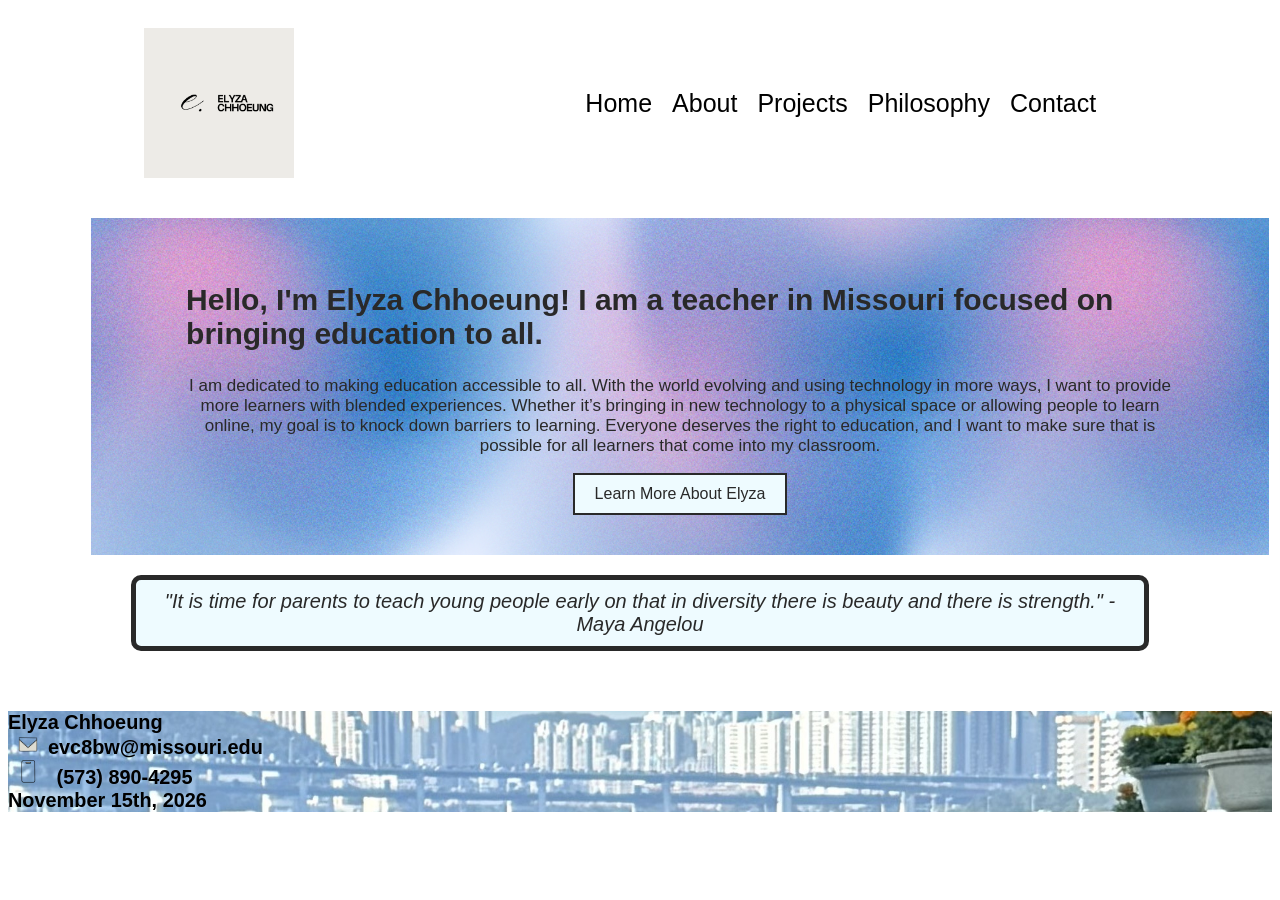
<file: Webdev/index.html>
<!DOCTYPE html>
<html lang="en-US">

<head>
    <meta charset="utf-8">
    <meta name="viewport" content="width=device-width, initial-scale=1.0">
    <link rel="stylesheet" href="style.css">
    <link rel="stylesheet" href="nav.css">
    <title>Home Page</title>
    <!--
        Name:Elyza Chhoeung
        Date:November 19th, 2026
        Course:IS_LT 7355
        Description:Web Design and Development Project
        -->

</head>
<body>
      <header>
        <div class="logo">
            <img src="media/logo.png" alt="Elyza's Site Logo">
        </div>

          <nav>
            <ul>
                <li><a href="https://elyzavc.github.io/Webdev/index.html">Home</a></li>
                <li><a href="https://elyzavc.github.io/Webdev/about.html">About</a></li>
                <li><a href="https://elyzavc.github.io/Webdev/portfolio.html">Projects</a></li>
                <li><a href="https://elyzavc.github.io/Webdev/reflection.html">Philosophy</a></li>
                <li><a href="https://elyzavc.github.io/Webdev/contact.html">Contact</a></li>
            </ul>
        </nav>
    </header>
    <main>
        <section id="hero">
            <div class="container">
                <h1> Hello, I'm Elyza Chhoeung! I am a teacher in Missouri focused on bringing education to all.</h1>
                    <p>
                I am dedicated to making education accessible to all. With the world evolving and using technology in
                more ways, I want to provide more learners with blended experiences. Whether it’s bringing in new
                technology to a physical space or allowing people to learn online, my goal is to knock down
                barriers to learning. Everyone deserves the right to education, and I want to make sure that is possible for all learners that come into my classroom.
            </p>
              <button>Learn More About Elyza</button>
            </div>
        </section>
    

            <div class="quote">
                <blockquote>"It is time for parents to teach young people early on that in diversity there is beauty and there is strength." - Maya Angelou</blockquote>

            </div>
        </section>
    </main>

    <footer class="site-footer">
        <h3>Elyza Chhoeung <br>
            <img src="media/email.png" alt="Email Icon" class="email-icon">evc8bw@missouri.edu <br>
            <img src="media/phone.png" alt="Phone Icon" class="phone-icon"> (573) 890-4295
            <br> November 15th, 2026

        </h3>

    </footer>
</body>

</html>
</file>
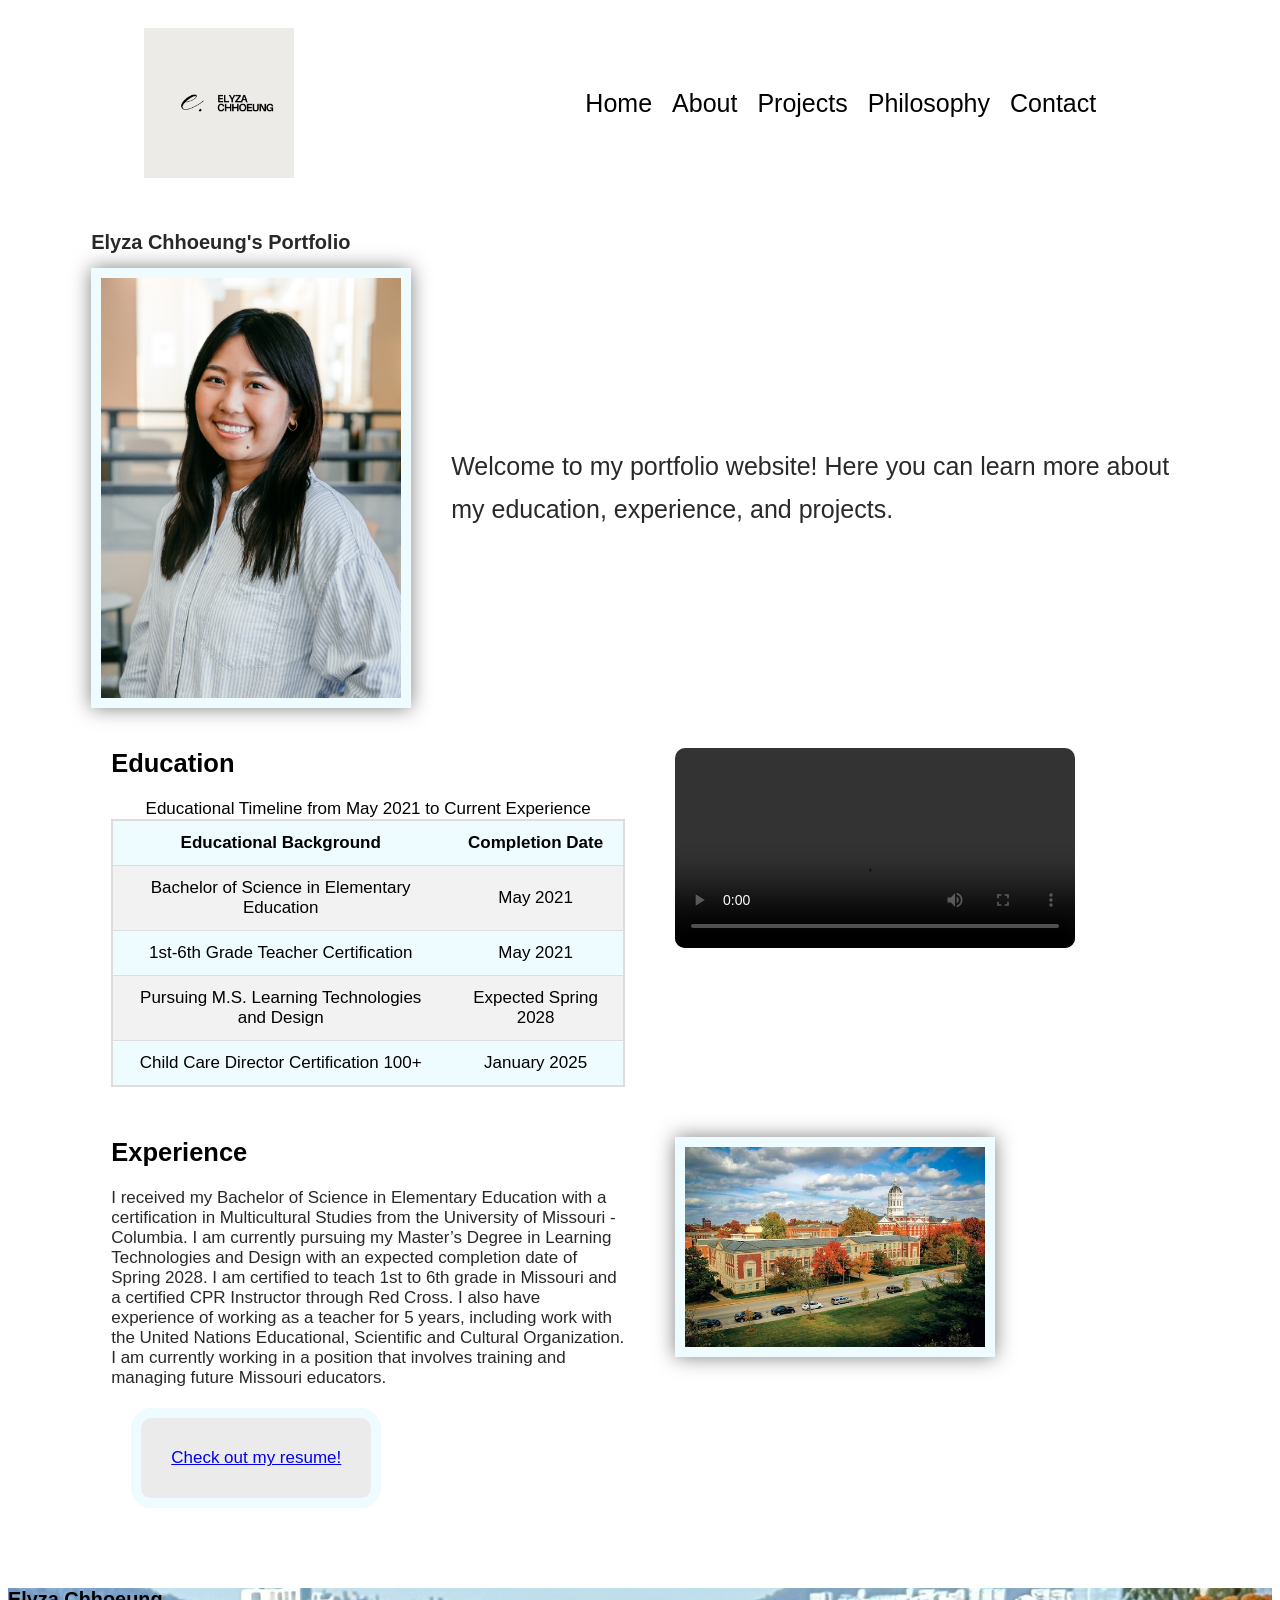
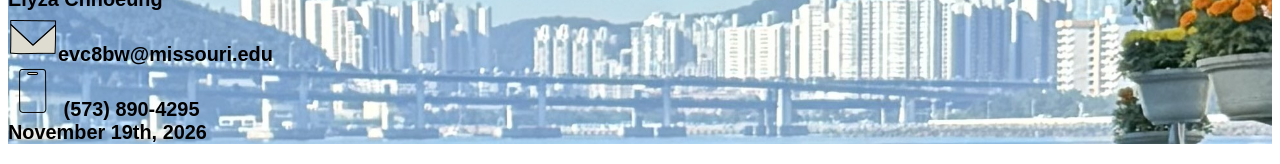
<file: Webdev/about.html>
<!DOCTYPE html>
<html lang="en-US">

<head>
    <meta charset="utf-8">
    <meta name="viewport" content="width=device-width, initial-scale=1.0">
    <link rel="stylesheet" href="style.css">
    <link rel="stylesheet" href="nav.css">
    <title>Home Page</title>
    <!--
        Name:Elyza Chhoeung
        Date:November 19th, 2026
        Course:IS_LT 7355
        Description:Web Design and Development Project
        -->

</head>

<body class="about-page">
    <header>
        <div class="logo">
            <img src="media/logo.png" alt="Elyza's Site Logo">
        </div>

          <nav>
            <ul>
                <li><a href="https://elyzavc.github.io/Webdev/index.html">Home</a></li>
                <li><a href="https://elyzavc.github.io/Webdev/about.html">About</a></li>
                <li><a href="https://elyzavc.github.io/Webdev/portfolio.html">Projects</a></li>
                <li><a href="https://elyzavc.github.io/Webdev/reflection.html">Philosophy</a></li>
                <li><a href="https://elyzavc.github.io/Webdev/contact.html">Contact</a></li>
            </ul>
        </nav>
    </header>
    <main>
    <h1> <!-- INSERT LOGO -->Elyza Chhoeung's Portfolio </h1>
    <div class="intro">
        <img src="media/headshot.jpg" alt="Image of Elyza Chhoeung" class="headshot">

        <p>Welcome to my portfolio website! Here you can learn more about my education, experience, and projects. </p>
    </div>

<div class="about-layout">

    <!-- EDUCATION: TOP LEFT -->
    <section class="about-info">
        <h2>Education</h2>

        <div class="table-container">
            <table>
                <caption>Educational Timeline from May 2021 to Current Experience</caption>
                <thead>
                    <tr>
                        <th scope="col">Educational Background</th>
                        <th scope="col">Completion Date</th>
                    </tr>
                </thead>
                <tbody>
                    <tr>
                        <td>Bachelor of Science in Elementary Education</td>
                        <td>May 2021</td>
                    </tr>
                    <tr>
                        <td>1st-6th Grade Teacher Certification</td>
                        <td>May 2021</td>
                    </tr>
                    <tr>
                        <td>Pursuing M.S. Learning Technologies and Design</td>
                        <td>Expected Spring 2028</td>
                    </tr>
                    <tr>
                        <td>Child Care Director Certification 100+</td>
                        <td>January 2025</td>
                    </tr>
                </tbody>
            </table>
        </div>
    </section>

    <!-- VIDEO: TOP RIGHT -->
    <video class="about-video" controls width="500">
        <source src="media/svideocompressed.mp4" type="video/mp4">
        Your browser does not support the video tag.
    </video>

    <!-- EXPERIENCE: BOTTOM LEFT -->
    <section class="experience">
        <h2>Experience</h2>
        <p>I received my Bachelor of Science in Elementary Education with a certification in Multicultural Studies
            from the University of Missouri - Columbia. I am currently pursuing my Master’s Degree in Learning
            Technologies and Design with an expected completion date of Spring 2028. I am certified to teach 1st to
            6th grade in Missouri and a certified CPR Instructor through Red Cross. I also have experience of
            working as a teacher for 5 years, including work with the United Nations Educational, Scientific and
            Cultural Organization. I am currently working in a position that involves training and managing future
            Missouri educators.
        </p>

        <div class="resume">
            <a href="media/Chhoeung.Resume.pdf">Check out my resume!</a>
        </div>
    </section>

    <!-- CEHD PHOTO: BOTTOM RIGHT -->
    <img src="media/CEHD.jpg" alt="Image of the University of Missouri" class="cehd">

</div>

        
    </main>
    <footer class=site-footer>
            <h3>Elyza Chhoeung <br>
                <img src="media/email.png" alt="Email Icon">evc8bw@missouri.edu <br>
                <img src="media/phone.png" alt="Phone Icon"> (573) 890-4295
                <br> November 19th, 2026

            </h3>

        </footer>
</body>

</html>
</file>
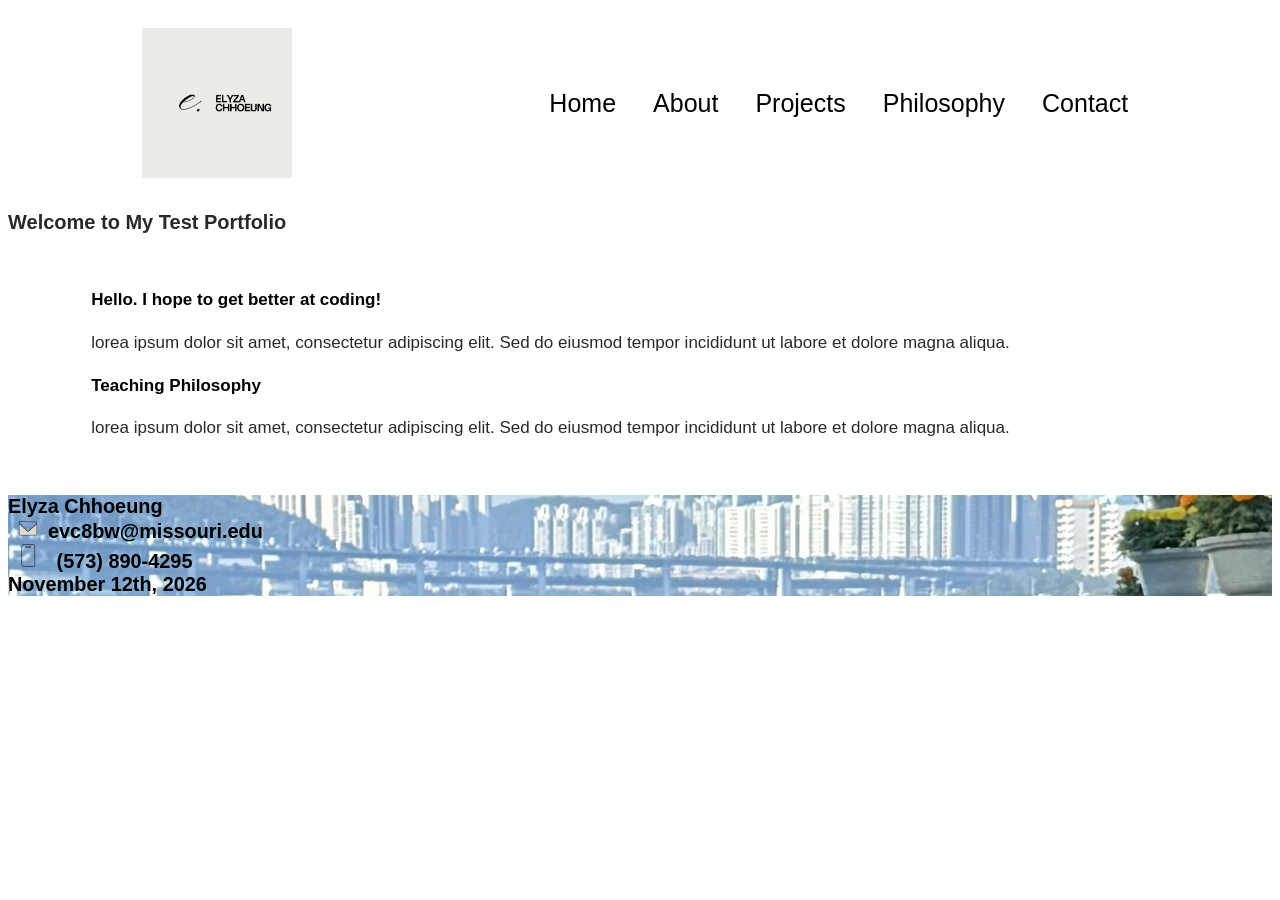
<file: Webdev/Chhoeungtemplate.html>
<!DOCTYPE html>
<html lang="en-US">

<head>
    <meta charset="utf-8">
    <meta name="viewport" content="width=device-width, initial-scale=1.0">
    <link rel="stylesheet" href="nav.css">
    <link rel="stylesheet" href="style.css">
    <link rel="shortcut icon" type="image/x-icon" href="media/favicon.ico">
    <!--
        Name:Elyza Chhoeung
        Date:10/15/2026
        Course:IS_LT 7355
        Description:Web Design and Development Project
        -->
    <!-- Insert Logo and Rest of Navigation
         -->
</head>

<body>
    <header>
        <div class="logo">
            <img src="media/logo.png" alt="Elyza's Site Logo">
        </div>

            <input type="checkbox" id="menu-toggle" />
            <label for="menu-toggle" class="hamburger">☰</label>
        <nav class="mobile-menu">


            <ul>
                <li><a href="https://elyzavc.github.io/Webdev/index.html">Home</a></li>
                <li><a href="https://elyzavc.github.io/Webdev/about.html">About</a></li>
                <li><a href="https://elyzavc.github.io/Webdev/projects.html">Projects</a></li>
                <li><a href="https://elyzavc.github.io/Webdev/reflection.html">Philosophy</a></li>
                <li><a href="https://elyzavc.github.io/Webdev/contact.html">Contact</a></li>
            </ul>
        </nav>

    </header>
    <h1> Welcome to My Test Portfolio </h1>
    <main>
        <h4> Hello. I hope to get better at coding! <!-- Link to internal CSS Styling --></h4>
        <p><!-- Enter content about my career and interests -->lorea ipsum dolor sit amet, consectetur adipiscing elit.
            Sed do eiusmod tempor incididunt ut labore et dolore
            magna aliqua.</p>

        <h4>Teaching Philosophy</h4>
        <p><!-- Enter information about my teaching philosophy -->lorea ipsum dolor sit amet, consectetur adipiscing
            elit. Sed do eiusmod tempor incididunt ut labore et dolore
            magna aliqua.</p>
    </main>

    <footer class="site-footer">
        <h3>Elyza Chhoeung <br>
            <img src="media/email.png" alt="Email Icon" class="email-icon">evc8bw@missouri.edu <br>
            <img src="media/phone.png" alt="Phone Icon" class="phone-icon"> (573) 890-4295
            <br> November 12th, 2026

        </h3>

    </footer>
</body>

</html>
</file>
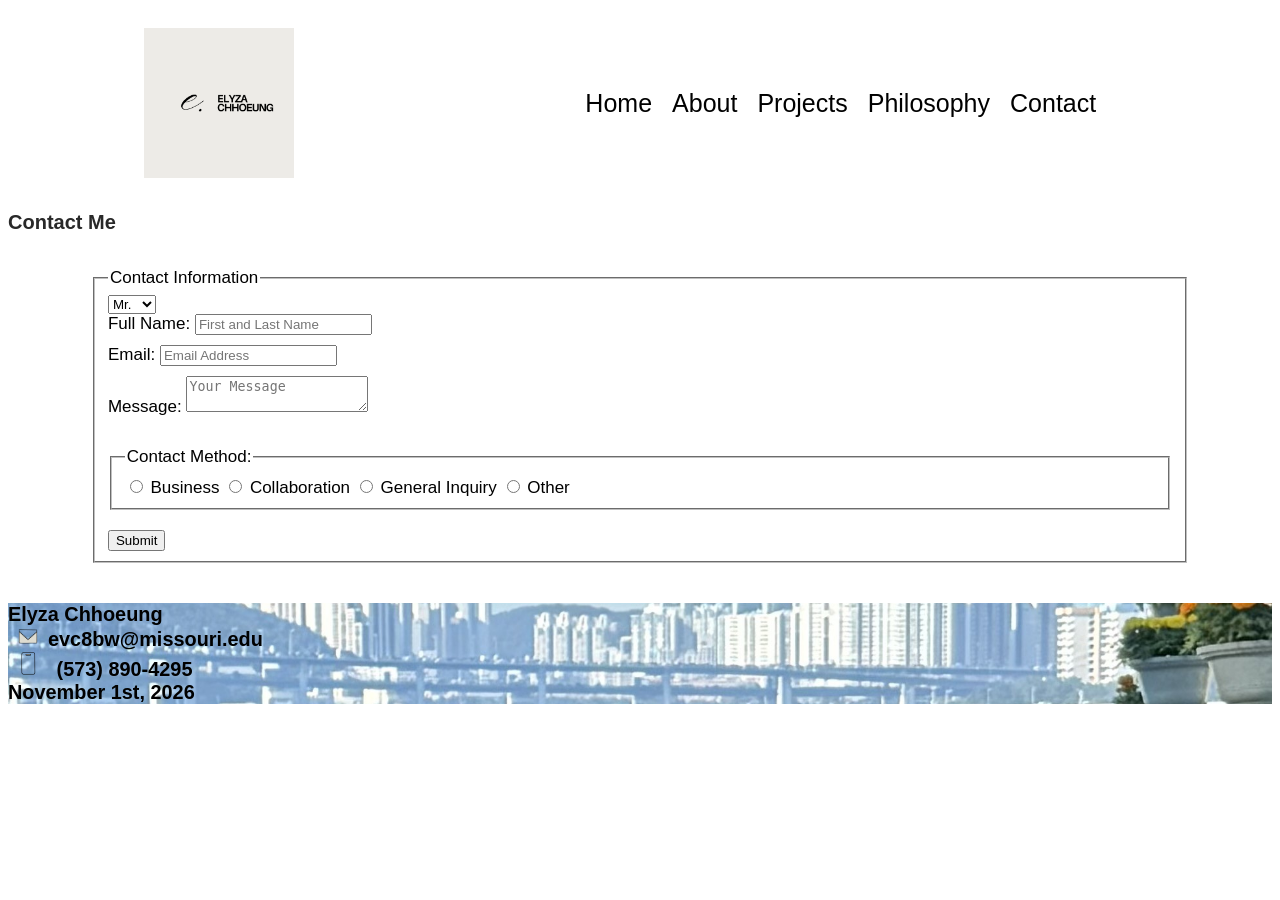
<file: Webdev/contact.html>
<!DOCTYPE html>
<html lang="en-US">

<head>
    <meta charset="utf-8">
    <meta name="viewport" content="width=device-width, initial-scale=1.0">
    <link rel="stylesheet" href="nav.css">
    <link rel="stylesheet" href="style.css">
    <link rel="shortcut icon" type="image/x-icon" href="media/favicon.ico">
    <title>Contact</title>
    <!--
        Name:Elyza Chhoeung
        Date:11/1/2026
        Course:IS_LT 7355
        Description:Web Design and Development Project
        -->
    <!-- Insert Logo and Rest of Navigation
         -->
</head>

<body>
    <header>
        <div class="logo">
            <img src="media/logo.png" alt="Elyza's Site Logo">
        </div>
        <nav>
            <ul>
                <li><a href="https://elyzavc.github.io/Webdev/index.html">Home</a></li>
                <li><a href="https://elyzavc.github.io/Webdev/about.html">About</a></li>
                <li><a href="https://elyzavc.github.io/Webdev/portfolio.html">Projects</a></li>
                <li><a href="https://elyzavc.github.io/Webdev/reflection.html">Philosophy</a></li>
                <li><a href="https://elyzavc.github.io/Webdev/contact.html">Contact</a></li>
            </ul>
        </nav>

    </header>
    <h1> Contact Me </h1>
    <main>
        <form>
            <fieldset>
                <legend>Contact Information</legend>
                <select id="title" name="title">
                    <option value="mr">Mr.</option>
                    <option value="mrs">Mrs.</option>
                    <option value="ms">Ms.</option>
                    <option value="mx">Mx. </option>
                    <option value="dr">Dr.</option>
                </select>
                <div class="name">
                    <label for="name">Full Name:</label>
                    <input type="name" name="name" id="name" placeholder="First and Last Name" />

                </div>
                <div class="email">
                    <label for="email">Email:</label>
                    <input type="email" name="email" id="email" placeholder="Email Address" />
                </div>
                <div class="message">
                    <label for="message">Message:</label>
                    <textarea name="message" id="message" placeholder="Your Message"></textarea>
                </div>
                <br>
                <fieldset class="contact-method">
                    <legend>Contact Method:</legend>
                    <input type="radio" name="Contact Method" id="business" value="Business" />
                    <label for="business">Business</label>
                    <input type="radio" name="Contact Method" id="collaboration" value="Collaboration" />
                    <label for="collaboration">Collaboration</label>
                    <input type="radio" name="Contact Method" id="more-info" value="More Information" />
                    <label for="more-info">General Inquiry</label>
                    <input type="radio" name="Contact Method" id="other" value="Other" />
                    <label for="other">Other</label>
                </fieldset>
                <br>
                <input type="submit" name="submit" id="submit" class="submit-button" />
        </form>
    </main>

    <footer class=site-footer>
        <h3>Elyza Chhoeung <br>
            <img src="media/email.png" alt="Email Icon" class="email-icon">evc8bw@missouri.edu <br>
            <img src="media/phone.png" alt="Phone Icon" class="phone-icon"> (573) 890-4295
            <br> November 1st, 2026

        </h3>

    </footer>
</body>

</html>
</file>
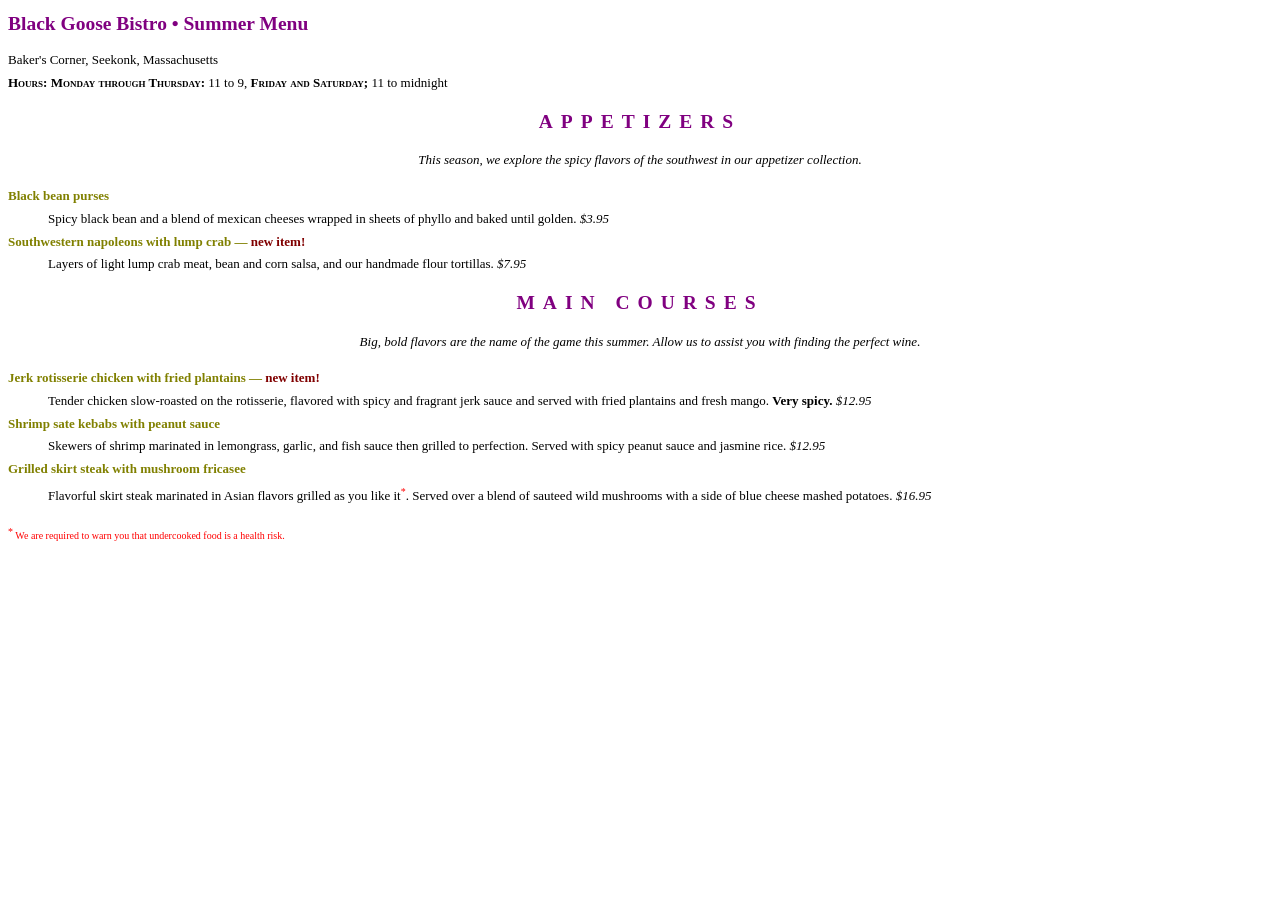
<file: Webdev/menu.html>
<!DOCTYPE html>
<html>

<head>
    <meta charset="utf-8">
    <title>Black Goose Bistro Summer Menu</title>
<style type="text/css">
    body {
        font-family: Georgia, serif;
        font-size: small;  
        line-height: 175%;
    }
    h1 { font-size: 1.5em; 
    color: purple; }
dt { font-weight: bold; 
color: olive;}
h2 { font-size: 1em Georgia, serif; 
text-transform: uppercase;
letter-spacing: 8px;
color: purple; }
#appetizers p, #entrees p {
    font-style: italic; }
dt strong { color:maroon; }
#header p { font-style: italic; 
color: gray; }
#header, h2, #appetizers p, #entrees p {
    text-align: center; }
.price {
    font-style: italic;
    font-family: Georgia, serif;
}
.label {
    font-weight: bold;
font-variant: small-caps;
font-style: normal;
}
p.warning, sup {
    font-size: x-small;
    color: red;
}


    </style>
</head>

<body>
    <div id="info">
     
        <h1>Black Goose Bistro &bull; Summer Menu</h1>

        <p>Baker's Corner, Seekonk, Massachusetts<br>
            <span class="label">Hours: Monday through Thursday:</span> 11 to 9, <span class="label">Friday and
                Saturday;</span> 11 to midnight
        </p>
    </div>

    <div id="appetizers">
        <h2>Appetizers</h2>
        <p>This season, we explore the spicy flavors of the southwest in our appetizer collection.</p>

        <dl>
            <dt>Black bean purses</dt>
            <dd>Spicy black bean and a blend of mexican cheeses wrapped in sheets of phyllo and baked until golden.
                <span class="price">$3.95</span></dd>

            <dt class="newitem">Southwestern napoleons with lump crab &mdash; <strong>new item!</strong></dt>
            <dd>Layers of light lump crab meat, bean and corn salsa, and our handmade flour tortillas. <span
                    class="price">$7.95</span></dd>
        </dl>
    </div>

    <div id="entrees">

        <h2>Main courses</h2>
        <p>Big, bold flavors are the name of the game this summer. Allow us to assist you with finding the perfect wine.
        </p>


        <dl>

            <dt class="newitem">Jerk rotisserie chicken with fried plantains &mdash; <strong>new item!</strong></dt>
            <dd>Tender chicken slow-roasted on the rotisserie, flavored with spicy and fragrant jerk sauce and served
                with fried plantains and fresh mango. <strong>Very spicy.</strong> <span class="price">$12.95</span>
            </dd>

            <dt>Shrimp sate kebabs with peanut sauce</dt>
            <dd>Skewers of shrimp marinated in lemongrass, garlic, and fish sauce then grilled to perfection. Served
                with spicy peanut sauce and jasmine rice. <span class="price">$12.95</span></dd>

            <dt>Grilled skirt steak with mushroom fricasee</dt>
            <dd>Flavorful skirt steak marinated in Asian flavors grilled as you like it<sup>*</sup>. Served over a blend
                of sauteed wild mushrooms with a side of blue cheese mashed potatoes. <span class="price">$16.95</span>
            </dd>
        </dl>

    </div>

    <p class="warning"><sup>*</sup> We are required to warn you that undercooked food is a health risk.</p>

</body>

</html>
</file>
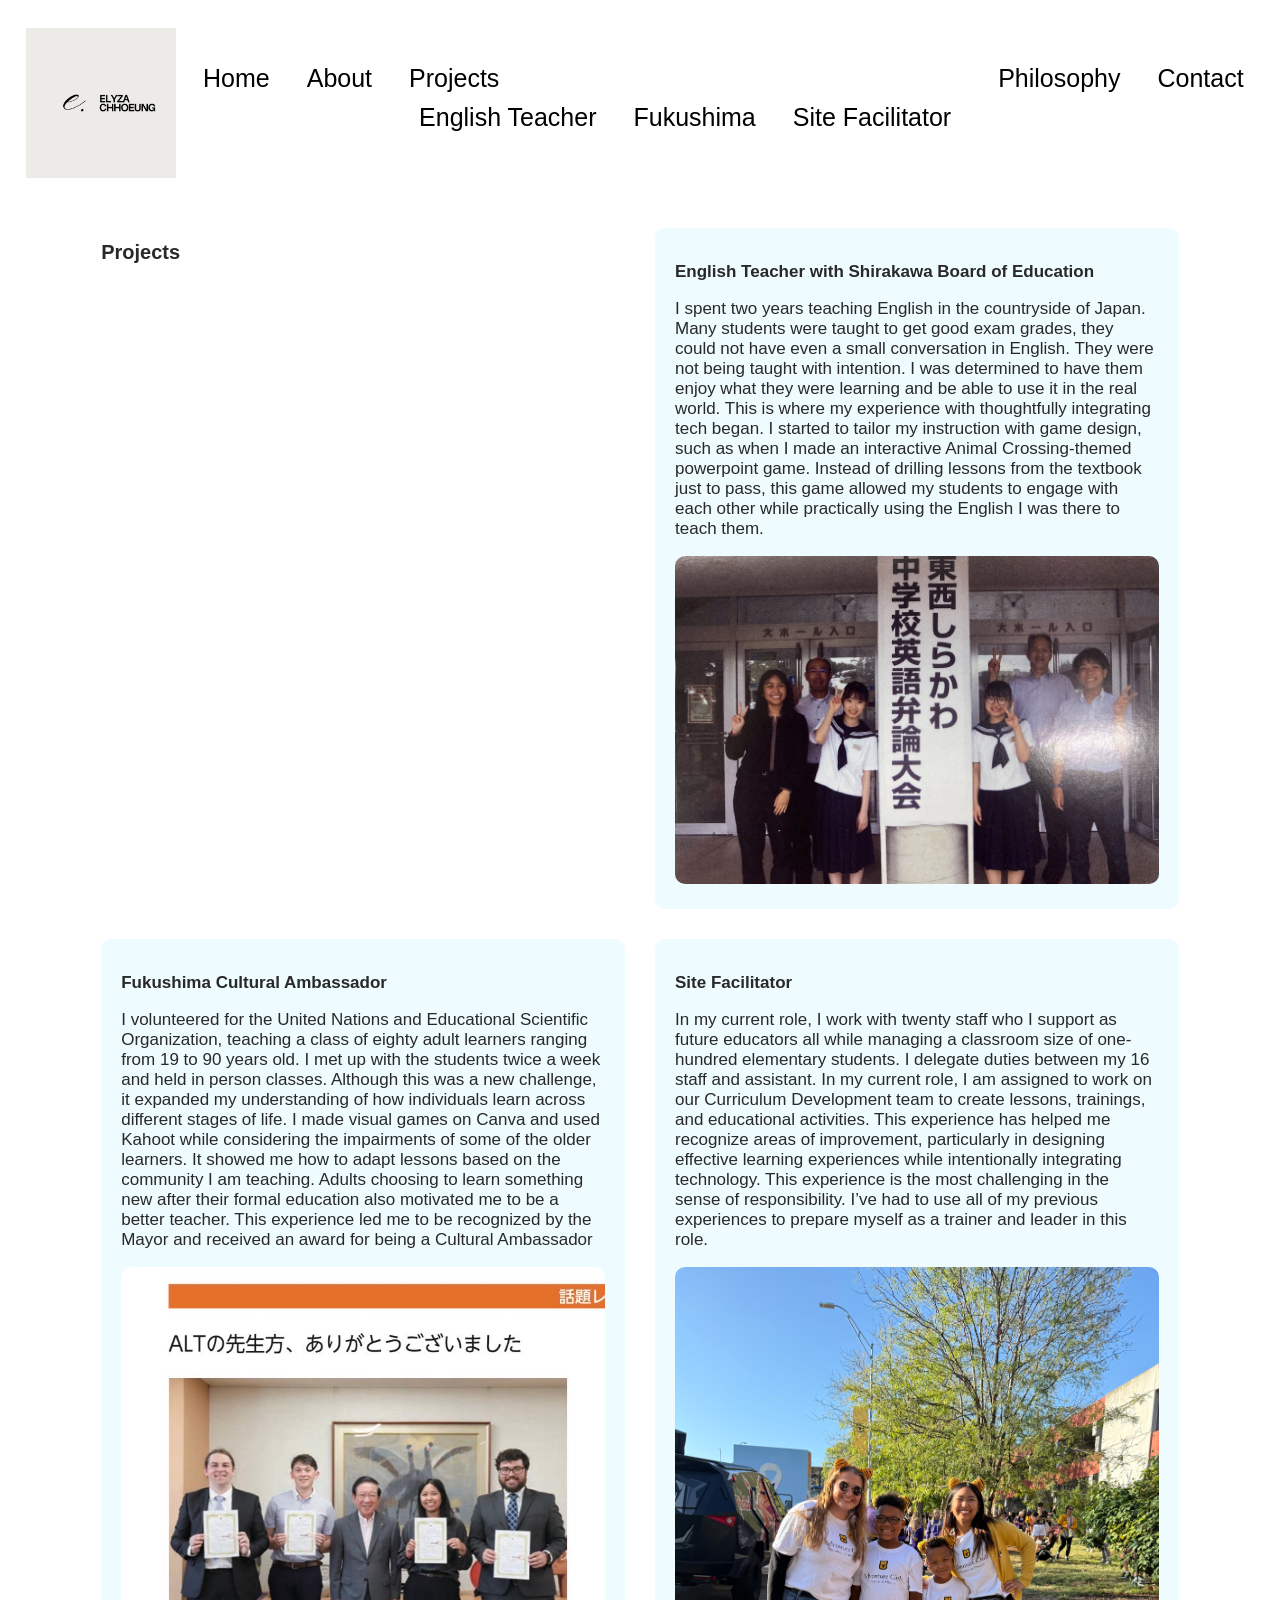
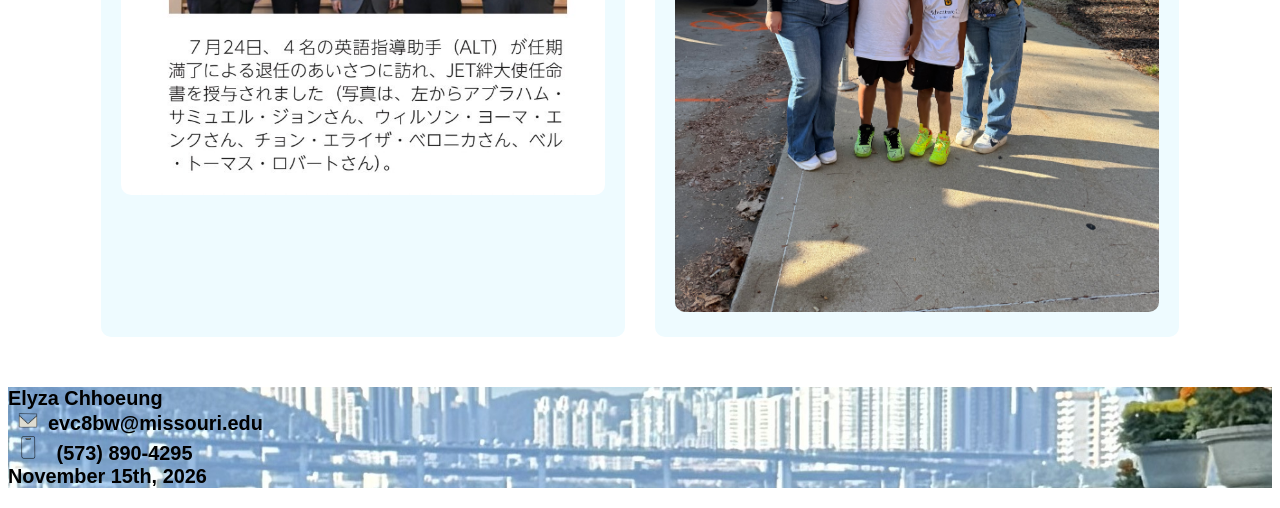
<file: Webdev/portfolio.html>
<!DOCTYPE html>
<html lang="en-US">

<head>
    <meta charset="utf-8">
    <meta name="viewport" content="width=device-width, initial-scale=1.0">
    <link rel="stylesheet" href="nav.css">
    <link rel="stylesheet" href="style.css">
    <link rel="shortcut icon" type="image/x-icon" href="media/favicon.ico">
    <title>Projects</title>
    <!--
        Name:Elyza Chhoeung
        Date:11/15/2026
        Course:IS_LT 7355
        Description:Web Design and Development Project
        -->
    <!-- Insert Logo and Rest of Navigation
         -->
</head>

<body>
    <header>
        <div class="logo">
            <img src="media/logo.png" alt="Elyza's Site Logo">
        </div>

        <input type="checkbox" id="menu-toggle" />
        <label for="menu-toggle" class="hamburger">☰</label>
        <nav class="mobile-menu">


            <ul>
                <li><a href="https://elyzavc.github.io/Webdev/index.html">Home</a></li>
                <li><a href="https://elyzavc.github.io/Webdev/about.html">About</a></li>
                <li class="dropdown">
                    <a href="https://elyzavc.github.io/Webdev/portfolio.html">Projects</a>
                    <ul class="dropdown-menu">
                        <li><a href="https://elyzavc.github.io/Webdev/portfolio.html#english-teacher">English Teacher</a></li>
                        <li><a href="https://elyzavc.github.io/Webdev/portfolio.html#fukushima">Fukushima</a></li>
                        <li><a href="https://elyzavc.github.io/Webdev/portfolio.html#site-facilitator">Site Facilitator</a></li>
                    </ul>
                </li>
                <li><a href="https://elyzavc.github.io/Webdev/reflection.html">Philosophy</a></li>
                <li><a href="https://elyzavc.github.io/Webdev/contact.html">Contact</a></li>
            </ul>
        </nav>

    </header>

    <main class="projects">
   <h1>Projects</h1>
        <section class="EnglishTeacher" id="english-teacher">
        <h2>English Teacher with Shirakawa Board of Education</h2>
        <p>I spent two years teaching English in the countryside of Japan. Many students were taught to get good exam
            grades, they could not have even a small conversation in English. They were not being taught with intention.
            I was determined to have them enjoy what they were learning and be able to use it in the real world. This is
            where my experience with thoughtfully integrating tech began. I started to tailor my instruction with game
            design, such as when I made an interactive Animal Crossing-themed powerpoint game. Instead of drilling
            lessons from the textbook just to pass, this game allowed my students to engage with each other while
            practically using the English I was there to teach them.</p>
        <img src="media/boe.png" alt="Board of Education English Competition" class="boe">
        </section>
        <section class="Fukushima" id="fukushima">
        <h2>Fukushima Cultural Ambassador</h2>
        <p>I volunteered for the United Nations and Educational Scientific Organization, teaching a class of eighty
            adult learners ranging from 19 to 90 years old. I met up with the students twice a week and held in person
            classes. Although this was a new challenge, it expanded my understanding of how individuals learn across
            different stages of life. I made visual games on Canva and used Kahoot while considering the impairments of
            some of the older learners. It showed me how to adapt lessons based on the community I am teaching. Adults
            choosing to learn something new after their formal education also motivated me to be a better teacher. This
            experience led me to be recognized by the Mayor and received an award for being a Cultural Ambassador</p>
        <img src="media/fukushima.jpg" alt="Fukushima Cultural Ambassador Award" class="fukushima">
        </section>
        <section class="SiteFacilitator" id="site-facilitator">
        <h2>Site Facilitator</h2>
        <p>In my current role, I work with twenty staff who I support as future educators all while managing a classroom
            size of one-hundred elementary students. I delegate duties between my 16 staff and assistant. In my current
            role, I am assigned to work on our Curriculum Development team to create lessons, trainings, and educational
            activities. This experience has helped me recognize areas of improvement, particularly in designing
            effective learning experiences while intentionally integrating technology.
            This experience is the most challenging in the sense of responsibility. I’ve had to use all of my previous
            experiences to prepare myself as a trainer and leader in this role.</p>
        <img src="media/sf.JPG" alt="Site Facilitator at Mizzou Parade" class="sf">
    </section>
    </main>

    <footer class="site-footer">
        <h3>Elyza Chhoeung <br>
            <img src="media/email.png" alt="Email Icon" class="email-icon">evc8bw@missouri.edu <br>
            <img src="media/phone.png" alt="Phone Icon" class="phone-icon"> (573) 890-4295
            <br> November 15th, 2026

        </h3>

    </footer>
</body>

</html>
</file>
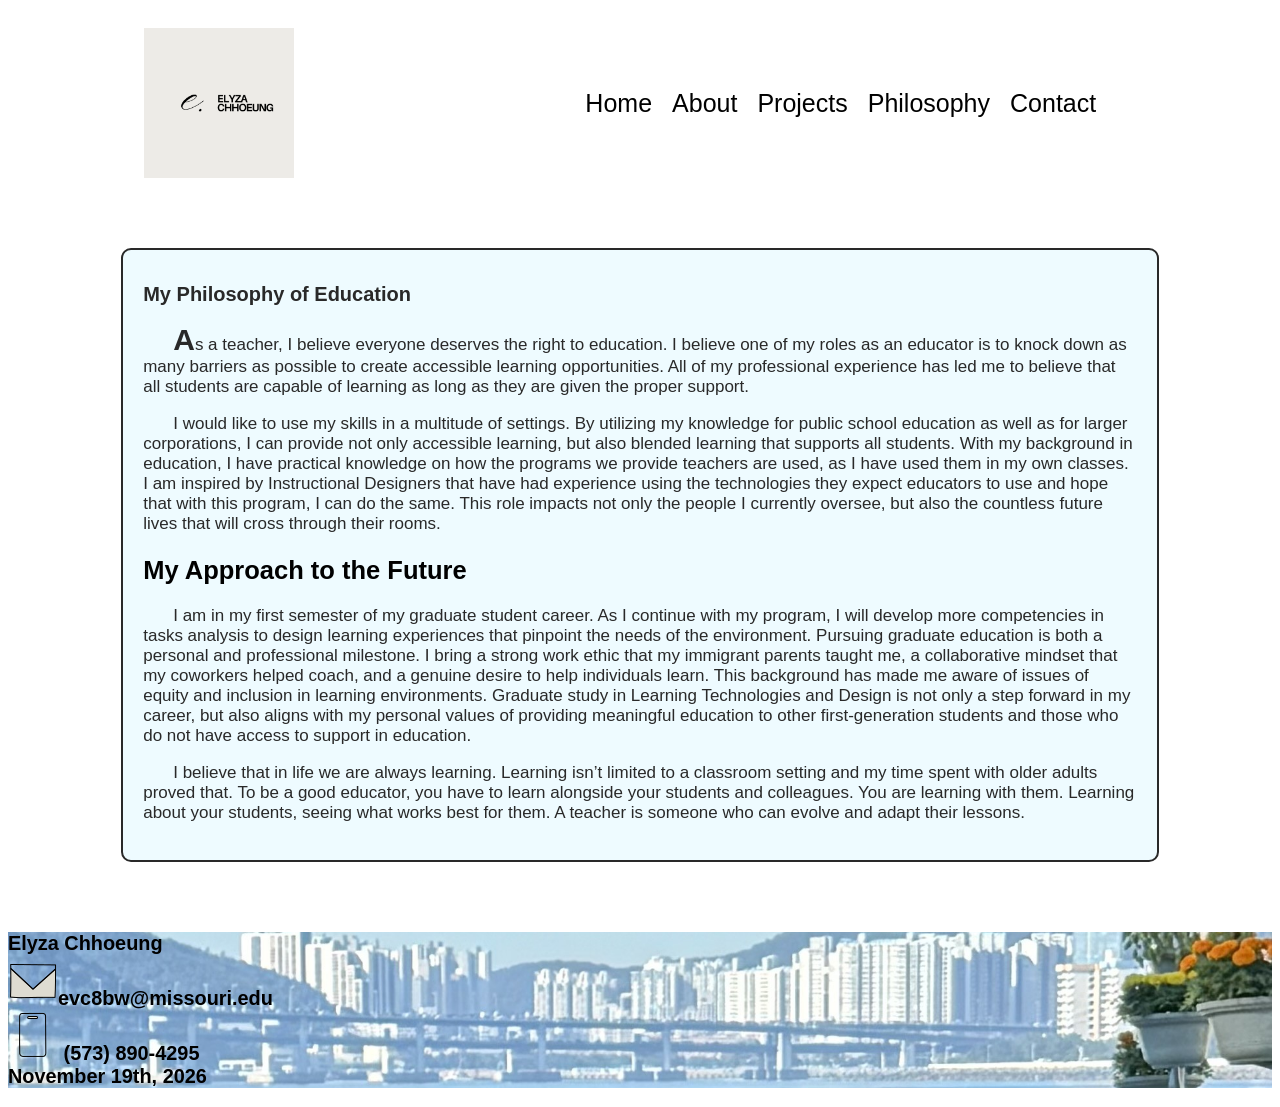
<file: Webdev/reflection.html>
<!DOCTYPE html>
<html lang="en-US">

<head>
    <meta charset="utf-8">
    <meta name="viewport" content="width=device-width, initial-scale=1.0">
       <link rel="stylesheet" href="style.css">
    <link rel="stylesheet" href="nav.css">
    <title>Reflection</title>
    <!--
        Name:Elyza Chhoeung
        Date:10/22/2026
        Course:IS_LT 7355
        Description:Web Design and Development Project
        -->
</head>

<body>
    <header>
        <div class="logo">
            <img src="media/logo.png" alt="Elyza's Site Logo">
        </div>
        <nav>
            <ul>
                <li><a href="https://elyzavc.github.io/Webdev/index.html">Home</a></li>
                <li><a href="https://elyzavc.github.io/Webdev/about.html">About</a></li>
                <li><a href="https://elyzavc.github.io/Webdev/portfolio.html">Projects</a></li>
                <li><a href="https://elyzavc.github.io/Webdev/reflection.html">Philosophy</a></li>
                <li><a href="https://elyzavc.github.io/Webdev/contact.html">Contact</a></li>
            </ul>
        </nav>

    </header>

    <main class="reflection-page">

        
        <!-- html for box model -->
        <div class="reflection-box">
              <!-- Content for Reflection -->
        <h1>My Philosophy of Education </h2>
        <p class="first-paragraph">As a teacher, I believe everyone deserves the right to education. I believe one of my roles as an educator is
            to knock down as many barriers as possible to create accessible learning opportunities. All of my
            professional experience has led me to believe that all students are capable of learning as long as they are
            given the proper support.</p>
    

        <p class="indented-paragraph">I would like to use my skills in a multitude of settings. By utilizing my knowledge for public school
            education as well as for larger corporations, I can provide not only accessible learning, but also blended
            learning that supports all students. With my background in education, I have practical knowledge on how the
            programs we provide teachers are used, as I have used them in my own classes. I am inspired by Instructional
            Designers that have had experience using the technologies they expect educators to use and hope that with
            this program, I can do the same. This role impacts not only the people I currently oversee, but also the
            countless future lives that will cross through their rooms.</p>
     <h2>My Approach to the Future</h2>

  
        <p class="indented-paragraph">I am in my first semester of my graduate student career. As I continue with my program, I will develop more
            competencies in tasks analysis to design learning experiences that pinpoint the needs of the environment.
            Pursuing graduate education is both a personal and professional milestone. I bring a strong work ethic that
            my immigrant parents taught me, a collaborative mindset that my coworkers helped coach, and a genuine desire
            to help individuals learn. This background has made me aware of issues of equity and inclusion in learning
            environments. Graduate study in Learning Technologies and Design is not only a step forward in my career,
            but also aligns with my personal values of providing meaningful education to other first-generation students
            and those who do not have access to support in education.</p>
          
        <p class="indented-paragraph">I believe that in life we are always learning. Learning isn’t limited to a classroom setting and my time
            spent with older adults proved that. To be a good educator, you have to learn alongside your students and
            colleagues. You are learning with them. Learning about your students, seeing what works best for them. A
            teacher is someone who can evolve and adapt their lessons. </P>
            </div>
    </main>

       <footer class=site-footer>
            <h3>Elyza Chhoeung <br>
                <img src="media/email.png" alt="Email Icon">evc8bw@missouri.edu <br>
                <img src="media/phone.png" alt="Phone Icon"> (573) 890-4295
                <br> November 19th, 2026

            </h3>

        </footer>
</body>

</html>
</file>
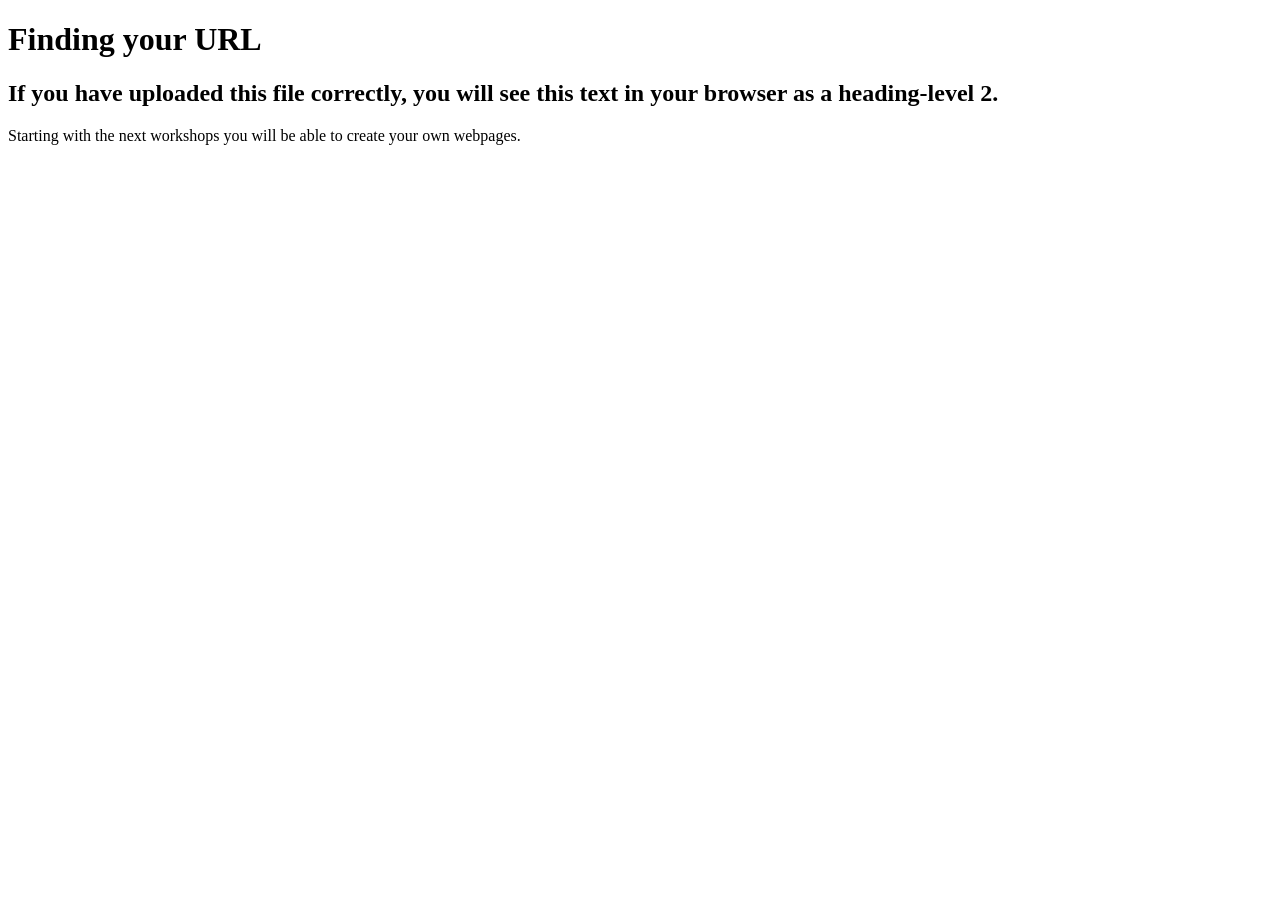
<file: Webdev/test.html>
<!DOCTYPE html>
<html>
    
    <head>
        <meta charset="utf-8">
       <title>Finding Your URL</title>
        <meta name="description" content="Finding your URL in GitHub">
    </head>
    <body>
        
        <h1>Finding your URL</h1>
        <h2>If you have uploaded this file correctly, you will see this text in your browser as a heading-level 2.</h2>
        
        <p>
            Starting with the next workshops you will be able to create your own webpages.
        </p>
        
    
    </body>
</html>
</file>
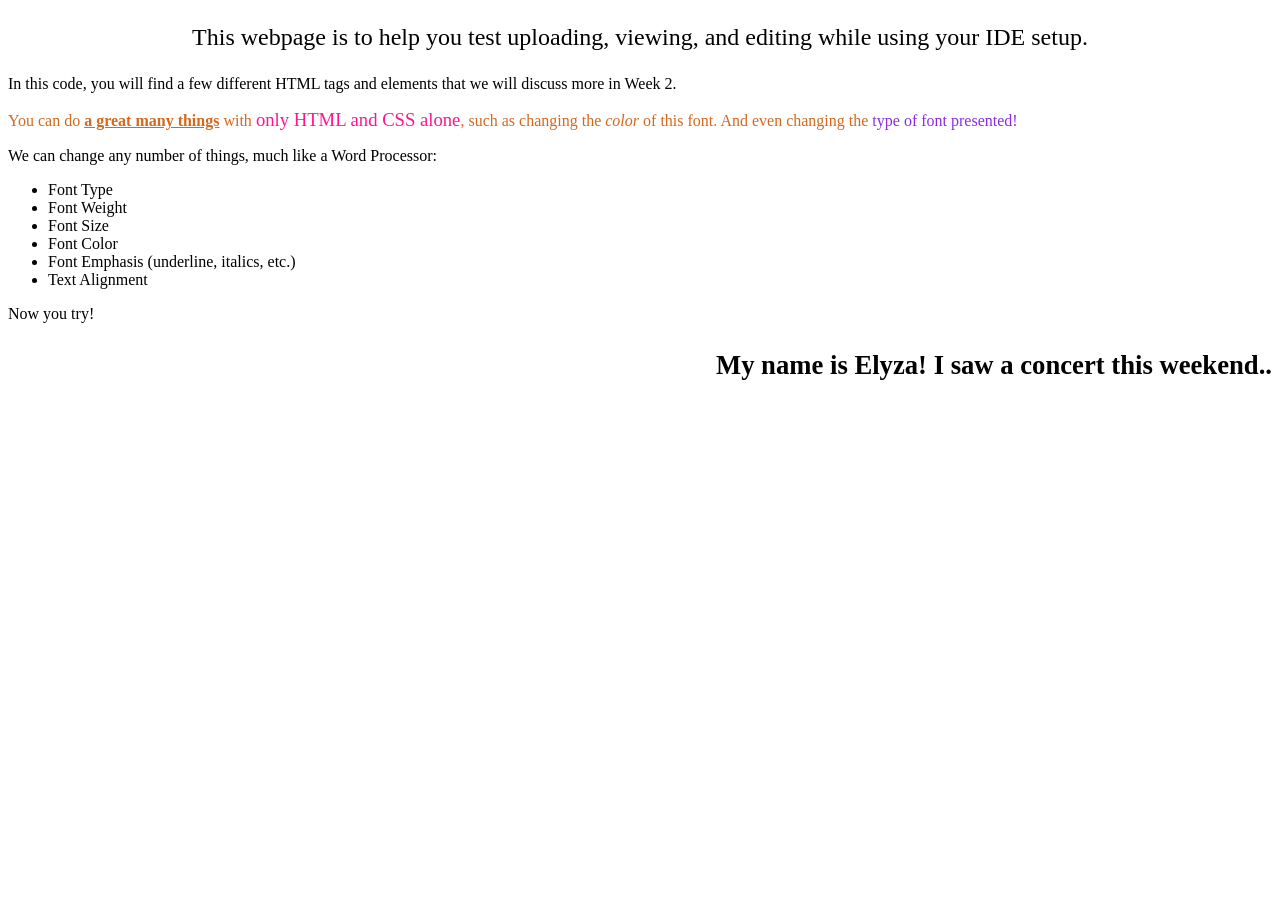
<file: Webdev/webpageTest.html>
<!DOCTYPE html>
<html lang="en-US">
<head>
    <title>Elyza's Portfolio</title>
    <meta charset="utf-8">
</head>
<body>
<p style="text-align: center; font-size: 18pt;">This webpage is to help you test uploading, viewing, and editing while using your IDE setup.</p>
    
<p>In this code, you will find a few different HTML tags and elements that we will discuss more in Week 2.</p>
    <p style="color:chocolate;">You can do <span style="font-weight: 600; text-decoration: underline;"> a great many things</span> with <span style="font-size: 14pt; color: deeppink;">only HTML and CSS alone</span>, such as changing the <em>color</em> of this font. And even changing the <span style="font-family: cursive; color:blueviolet;"> type of font presented!</span></p>
    <p>We can change any number of things, much like a Word Processor:</p>
    <ul>
    <li>Font Type</li>
        <li>Font Weight</li>
        <li>Font Size</li>
        <li>Font Color</li>
        <li>Font Emphasis (underline, italics, etc.)</li>
        <li>Text Alignment</li>
    </ul>
    <p> Now you try! </p>
    <p style="text-align: right; font-weight: bold; font-size: 20pt;"> My name is Elyza! I saw a concert this weekend..</p>
    
</body>
</html>
</file>
<file: Webdev/style.css>
h1 {
    text-align: left;
    color: #292929;
    font-size: 20px;
}

p {
    color: #292929;
    font-size: 17px;
}

html {
    font-family: Poppins, sans-serif;
}

#hero {
    width: 100%;
    height: auto;
    background: url('media/hero.png') no-repeat center / cover;
    display: flex;
    align-items: center;
    justify-content: center;
    padding: 40px;
}

.container {
    width: 90%;
    max-width: 1200px;
    margin: 0 auto;
    text-align: center;
    font-family: Poppins, sans-serif;
    font-size: 17px;

}

#hero h1 {
    font-size: 30px;
}

blockquote {
    font-style: italic;
    color: #292929;
    font-size: 20px;
    text-align: center;
    border: 5px solid #292929;
    border-radius: 10px;
    padding: 10px;
    background-color: #eefbff;
}

main {
    max-width: 1300px;
    width: 90%;
    margin: 0 auto;
    padding: 20px;
    box-sizing: border-box;
}
div.resume {
    background-color: rgba(228, 226, 226, 0.685);
    width: fit-content;
    text-align: center;
    font-size: 17px;
    border: 10px solid #eefbff;
    padding: 30px;
    margin: 20px;
    border-radius: 20px;
}

div.resume a:hover {
    color: #292929;
}

ul {
    list-style-type: disc;
    padding-left: 35px;
    font-size: 17px;
    color: #292929;
}

.about-video {
    display: block;
    height: 200px;
    width: auto;
    margin: 20px;
    border-radius: 10px;
}

.intro {
    display: flex;
    align-items: center;
    justify-content: center;
    gap: 40px;
}

.headshot {
    width: 300px;
    height: auto;
    border: 10px solid #eefbff;
    filter: drop-shadow(0 0 10px rgba(0, 0, 0, 0.5));
}

.intro p {
    font-size: 25px;
    line-height: 1.7;
    color: #292929;
}

img.cehd {
    width: 300px;
    height: auto;
    border: 10px solid #eefbff;
    margin: 20px;
    filter: drop-shadow(0 0 10px rgba(0, 0, 0, 0.5));
}

@media print {
    @page {
        margin: 1in;
    }

    /* hide uwanted elements */
    .about-page nav,
    .about-page header,
    .about-page .headshot,
    .about-page hr,
    .about-page .cehd,
    .about-page .about-video,
    .about-page .resume {
        display: none;

    }

    /* showing wanted content */
    .about-page h1,
    .about-page .intro p,
    .about-page main ul,
    .about-page h2,
    .about-page main section>p,
    .about-page footer {
        display: block;
    }

    /* showing font and color */
    .about-page * {
        font-family: serif;
        color: black;
        font-size: 12pt;
        line-height: 1.3;
    }
}

.site-footer {
    background-image: url('media/footer.jpg');
    background-size: cover;
    background-position: center;
    background-repeat: no-repeat;
}

.email-icon {
    width: 20px;
    height: auto;
    padding-right: 10px;
    padding-left: 10px;
}

.phone-icon {
    width: 25px;
    height: auto;
    padding-right: 10px;
    padding-left: 8px;
}

.name {
    display: block;
    padding-bottom: 10px;
}

.email {
    display: block;
    padding-bottom: 10px;
}

.message {
    display: block;
    padding-bottom: 10px;
}

fieldset.contact-method {
    display: block;
    padding-bottom: 10px;
    padding-top: 10px;
}

div.setting {
    display: flex;
    padding-bottom: 10px;
    padding-top: 10px;
}

.about-layout {
    display: grid;
    grid-template-columns: 1fr 1fr;
    gap: 30px;
    max-width: 1200px;
    margin: 0 auto;
    padding: 20px;
    align-items: start;
}


/* Media query for smaller screens */

@media screen and (max-width: 768px) {
    .about-layout {
        grid-template-columns: 1fr;
        gap: 20px;
    }

    .about-page .cehd {
        width: 100%;
        height: auto;
    }

    .about-page .about-video {
        width: 100%;
        height: auto;
    }

    .about-page .headshot {
        width: 100%;
        height: auto;
    }

    .about-page .intro {
        flex-direction: column;
        text-align: center;

    }
    table {
        font-size: 14px;
    }
    th, td {
        padding: 8px;
    }
}
/* reflection page styling */

.reflection-box {
    background-color: #eefbff;
    padding: 20px;
    border-radius: 10px;
    margin: 30px;
    border: 2px solid #292929
}
.first-paragraph::first-letter {
    font-size: 30px;
    font-weight: bold;
}

.indented-paragraph {
    text-indent: 30px;
}
.first-paragraph {
    text-indent: 30px;
}
.projects h2 {
    color: #292929;
    font-size: 17px;
    font-family: Poppins, sans-serif;
}

/* project grid layout */
.projects {
    display: grid;
    grid-template-columns: 1fr 1fr;
    grid-template-rows: auto auto;
    gap: 30px;
    padding: 30px;
}

.projects section {
    padding: 20px;
    background-color: #eefbff;
    border-radius: 10px;
}

/* media sizing */
img.boe,
img.fukushima,
img.sf {
    width: 100%;
    height: auto;
    border-radius: 10px;
}

@media screen and (max-width: 768px) {
    .projects {
        grid-template-columns: 1fr;
        gap: 20px;
    }
}
/* table styling */
tbody tr:nth-child(odd) {
  background-color: #f2f2f2;
}

tbody tr:nth-child(even) {
  background-color: #eefbff;
}
thead tr {
  background-color: #eefbff;
}

table {
  border-collapse: collapse;
  width: 100%;
background-color: #f2f2f2;
  border-radius: 0px;
  overflow: hidden;
  border: 2px solid #ddd;
}
th,td {
    padding: 12px;
    text-align: center;
    border-bottom: 1px solid #ddd;

}
tbody tr:hover{
    background-color:beige

}

.table-container {
    width: 100%;
    overflow-x: auto;
}


button {
    background-color: #eefbff;
    color: #292929;
    border: 2px solid #292929;
    padding: 10px 20px;
    font-size: 16px;
    cursor: pointer;
}
</file>
<file: Webdev/nav.css>
html {
    font-family: poppins, sans-serif;
    font-size: 17px;
}
header {
    display: flex;
    height: 10rem;
    justify-content: space-around;
    align-items: center;
    padding: 10px;

}
.logo img {
    display: block;
    width: 150px;
    height: 150px;
}
nav ul {
    display: flex;
    list-style-type: none;
    padding: 30px;
    font-size:25px;

   
}
nav ul li {
    margin: 10px;
}
nav a {
    color: rgb(0, 0, 0);
    text-decoration: none;
}
nav a:hover {
    color: #9db8e1;
    text-decoration: underline;
}

.mobile-menu {
    display: none;
}
#menu-toggle {
    display: none;
}

/* hide on desktop */
.hamburger {
    display: none;
}

/* shows menu when the checkbox is checked */
#menu-toggle:checked ~ .mobile-menu {
    display: block; 
}

/* stacks menu items vertically */
.mobile-menu ul {
    display: block;
    list-style-type: none;
    padding: 0;
}
@media (min-width: 768px) {
  .hamburger {
    display: none;
  }

  .mobile-menu {
    display: block;
  }

  .mobile-menu ul {
    display: flex;
    gap: 1rem;
  }
}

@media (max-width: 767px) {
  .hamburger {
    display: block;
    font-size: 30px;
    cursor: pointer;
}
}
.dropdown-menu {
   text-align: center;
}
</file>
